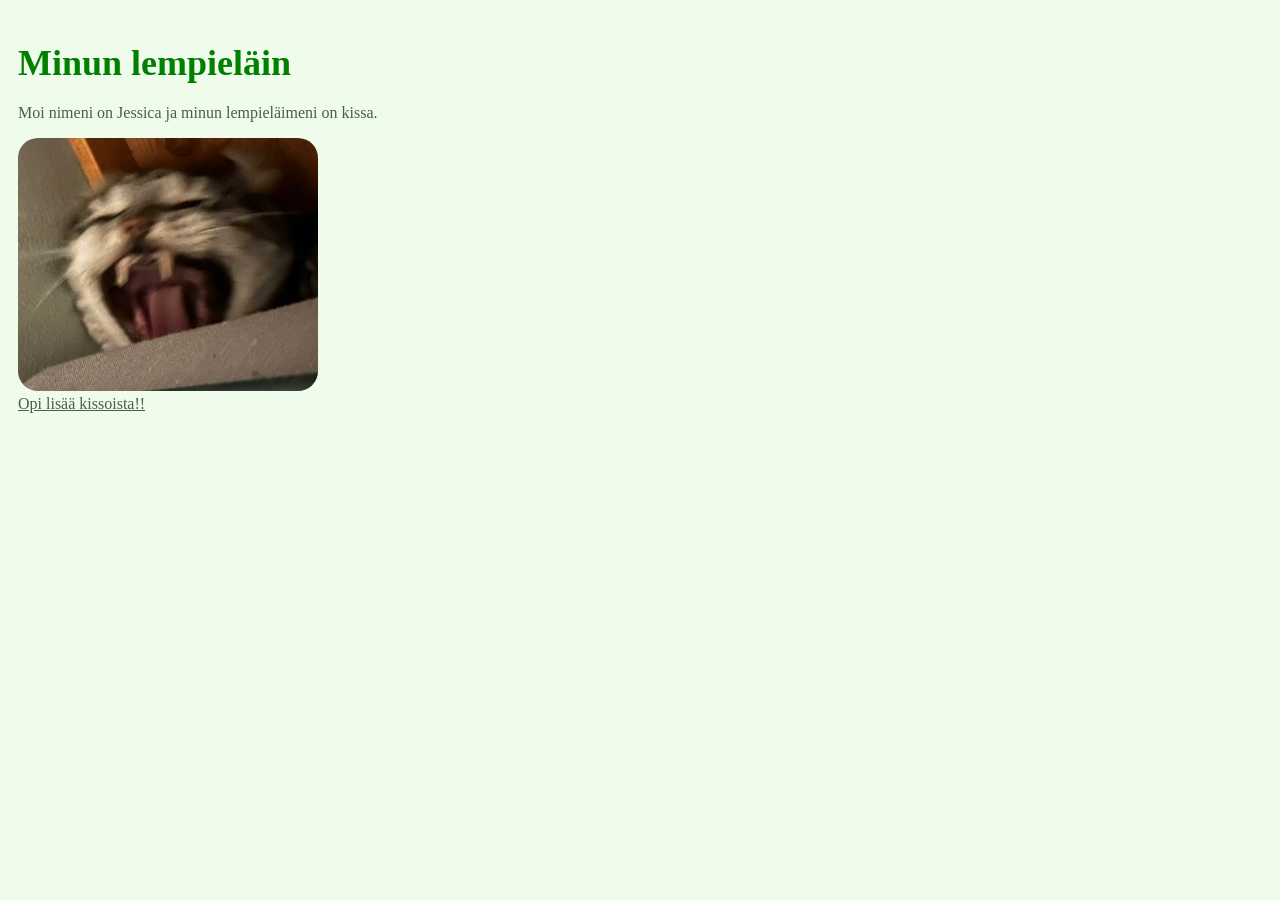
<file: WS01_HTML_basic/index.html>
<!DOCTYPE html>
<html lang="fi">
<head>
    <link rel="stylesheet" href="styles.css">
    <meta charset="UTF-8">
    <meta name="viewport" content="width=device-width, initial-scale=1.0">
    <title>"Lempieläin"</title>
</head>

<body>
    <h1>Minun lempieläin</h1>

    <p>Moi nimeni on Jessica ja minun lempieläimeni on kissa.</p>

    <img src="attack.jpg" alt="Kissa, jolla on suu auki">
    <br>
    <a href="https://fi.wikipedia.org/wiki/Kissa"> Opi lisää kissoista!!</a>
</body>
</html>
</file>
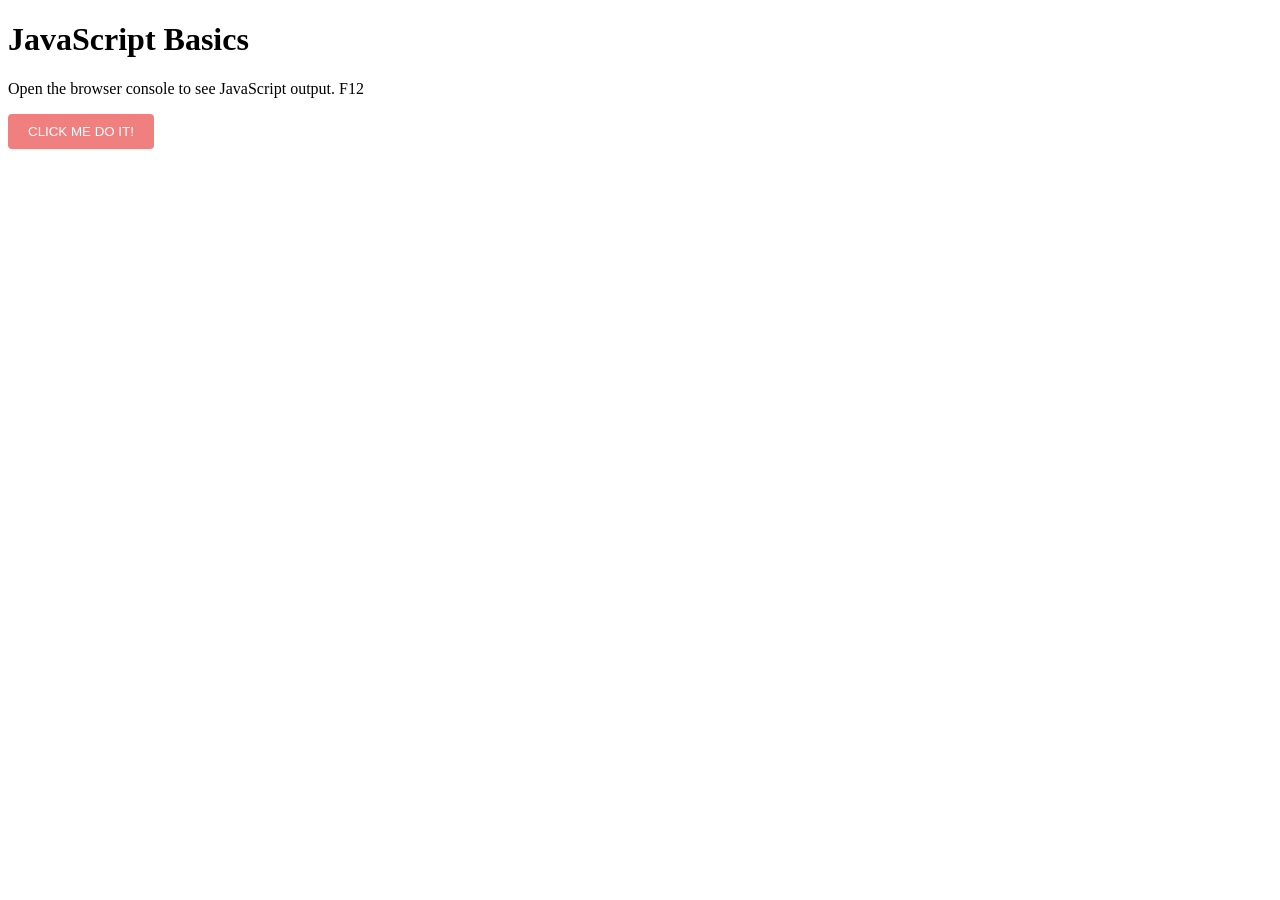
<file: WS02_JavaScript_Basics/index.html>
<!DOCTYPE html>
<html lang="en">
<head>
    <link rel="stylesheet" href="styles.css">
    <meta charset="UTF-8">
    <meta name="viewport" content="width=device-width, initial-scale=1.0">
    <title>JavaScript Basics</title>
</head>

<body>
    <h1>JavaScript Basics</h1>

    <p>Open the browser console to see JavaScript output. F12</p>
    
    </html><script src="js/script.js"></script>
    <button class ="transition-button" onclick="showMessage()">CLICK ME DO IT!</button>

</body>
</file>
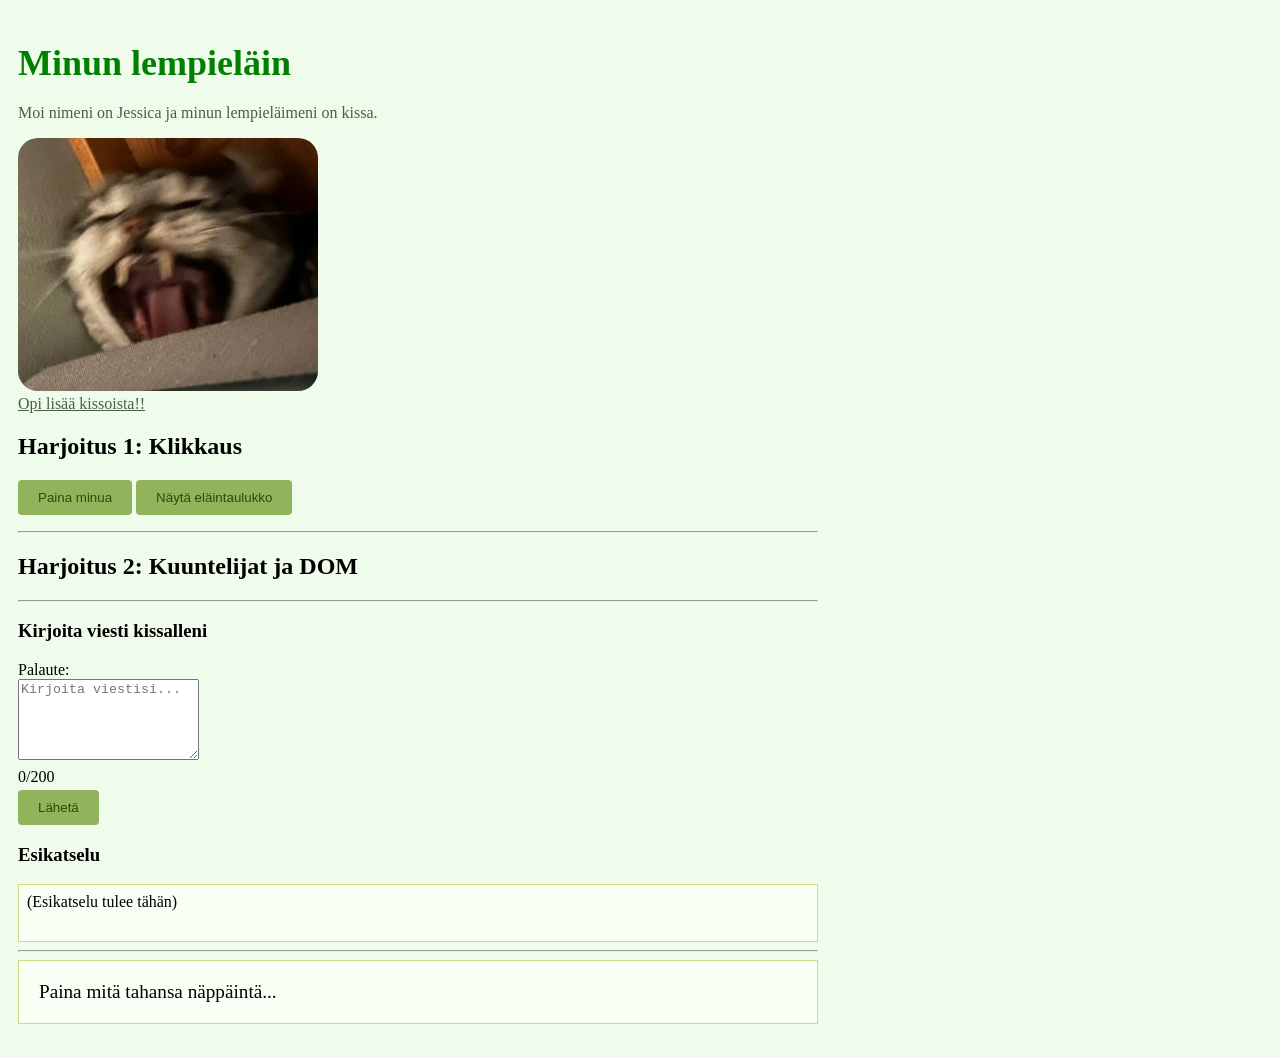
<file: WS03_JS_events/index.html>
<!DOCTYPE html>
<html lang="fi">
<head>
    <meta charset="UTF-8">
    <meta name="viewport" content="width=device-width, initial-scale=1.0">
    <title>Workshop 3</title>
    <link rel="stylesheet" href="styles.css">
    <script src="script.js" defer></script>
</head>

<body>
    <h1>Minun lempieläin</h1>

    <p>Moi nimeni on Jessica ja minun lempieläimeni on kissa.</p>

    <img src="attack.jpg" alt="Kissa, jolla on suu auki">
    <br>
    <a href="https://fi.wikipedia.org/wiki/Kissa"> Opi lisää kissoista!!</a>

    
    <!-- Harjoitus 1 -->

     <h2 id="AnimalTitle">Harjoitus 1: Klikkaus</h2>

    <p>
        <button id = "button" onclick="showMessage()">Paina minua</button>
        <button id = "button" onclick="showTable()">Näytä eläintaulukko</button>
    </p>

    <div id="tableContainer"></div>

    <hr>


    <!-- Harjoitus 2 -->

    <h2 id = "Harjoitus2"> Harjoitus 2: Kuuntelijat ja DOM </h2>

    <hr>

    <!-- Harjoitus 3 -->

    <h3>Kirjoita viesti kissalleni</h3>

    <form id="feedbackForm" novalidate>
        <label for="feedback">Palaute:</label><br>
        <textarea id="feedback" placeholder="Kirjoita viestisi..." rows="5"></textarea><br>

        <div style="margin: 4px 0;">
            <span id="charcount">0/200</span>
            <span id="status" aria-live="polite" style="margin-left: 8px; color: #666;"></span>
        </div>

        <button id="sendBtn" type="submit">Lähetä</button>
    </form>

    <h3>Esikatselu</h3>
    <div id="preview" style="border: 1px solid #c5de86; padding: 8px; min-height: 40px; background: #fafff5;">
        (Esikatselu tulee tähän)
    </div>

    <hr>

    <!-- Harjoitus 5 -->

    <div id="keybox" style="padding: 20px; border: 1px solid #c5de86; background: #fafff5; font-size: 1.2em;">
        Paina mitä tahansa näppäintä...
    </div>

    <p id="keyinfo"></p>

</body>
</html>
</file>
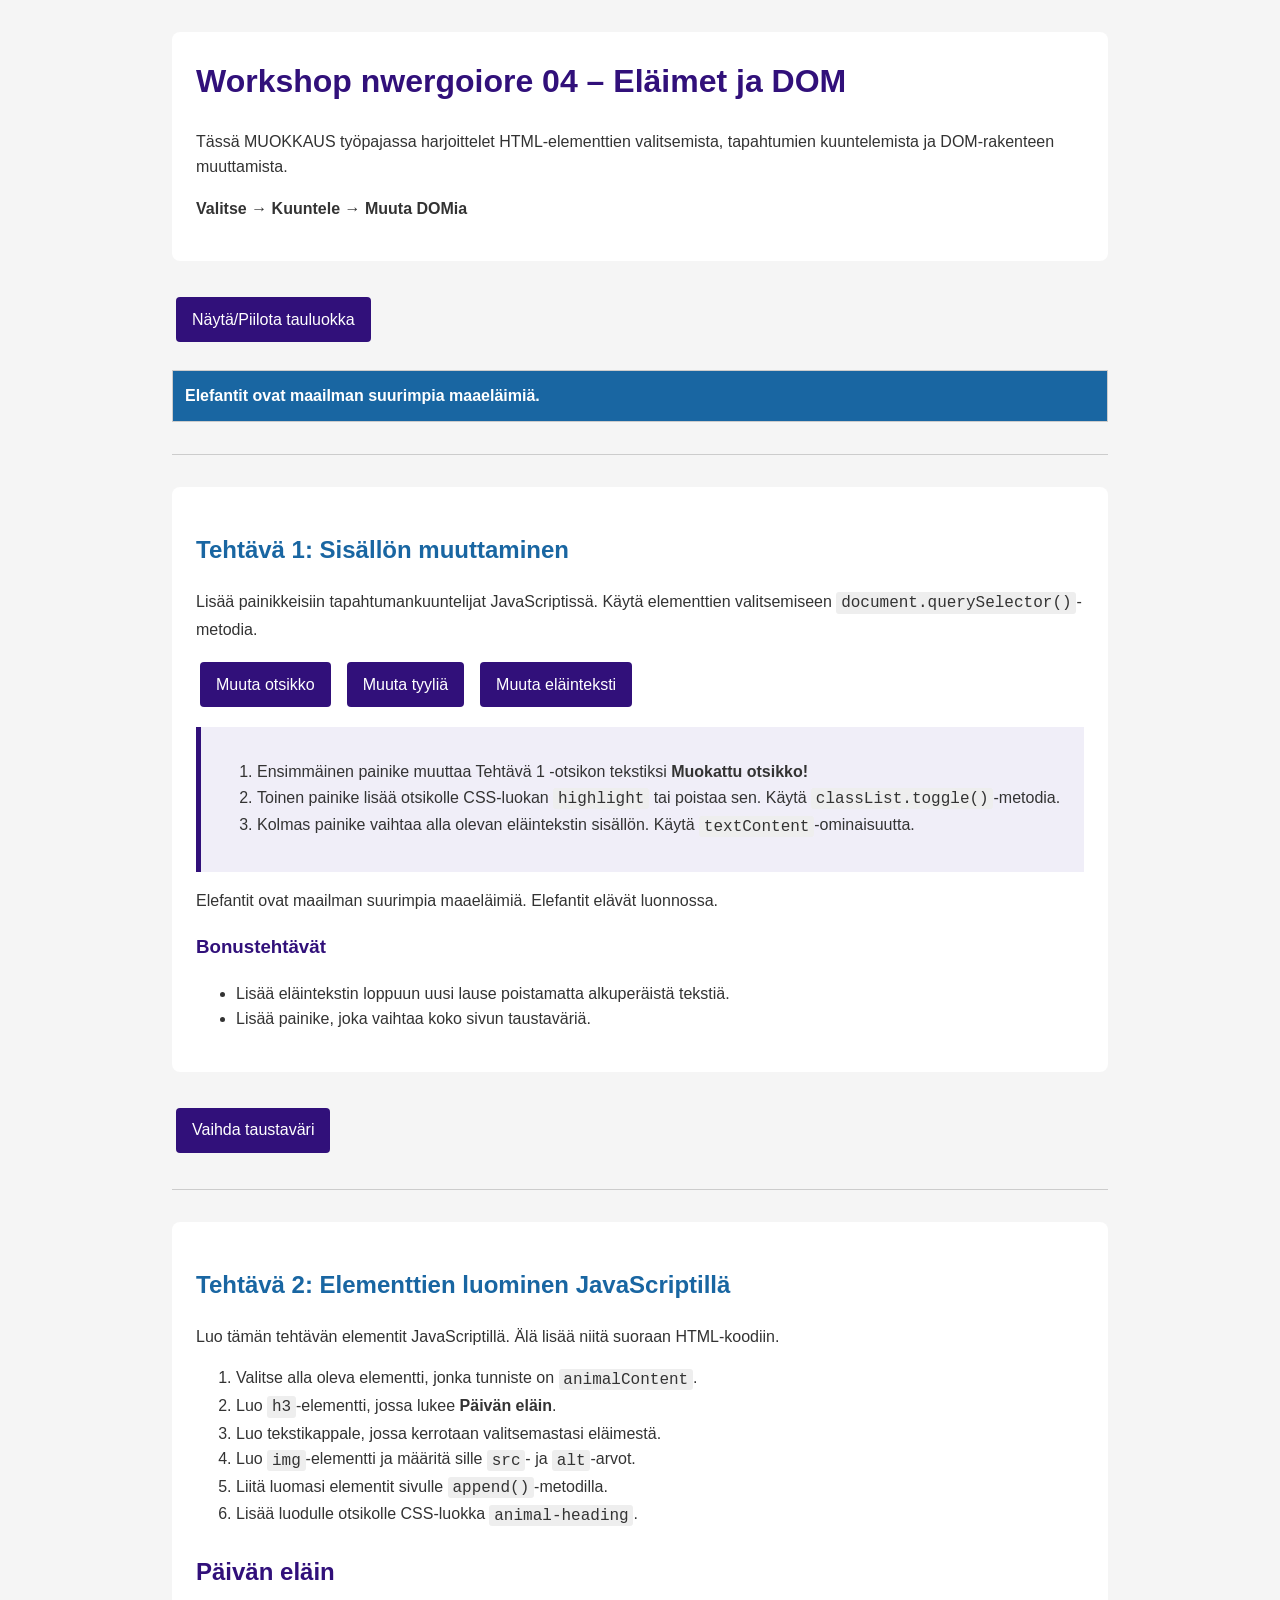
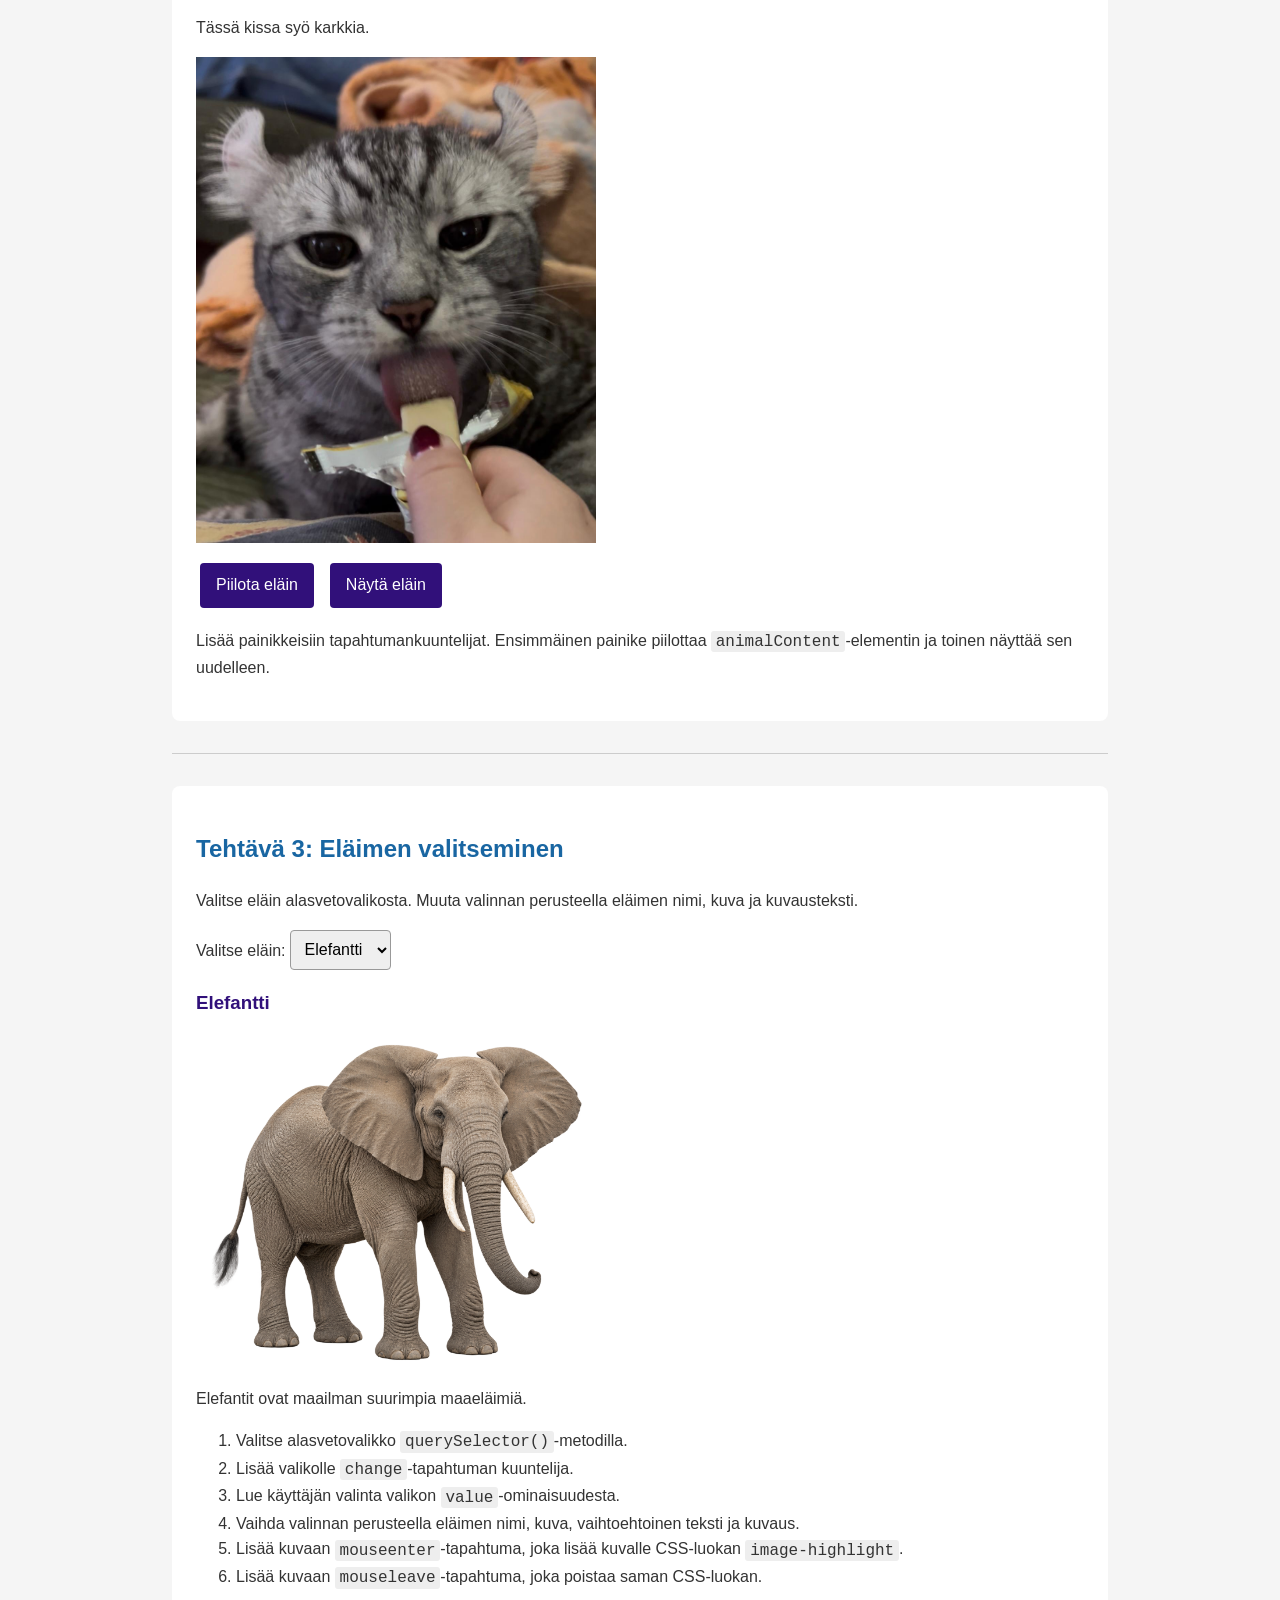
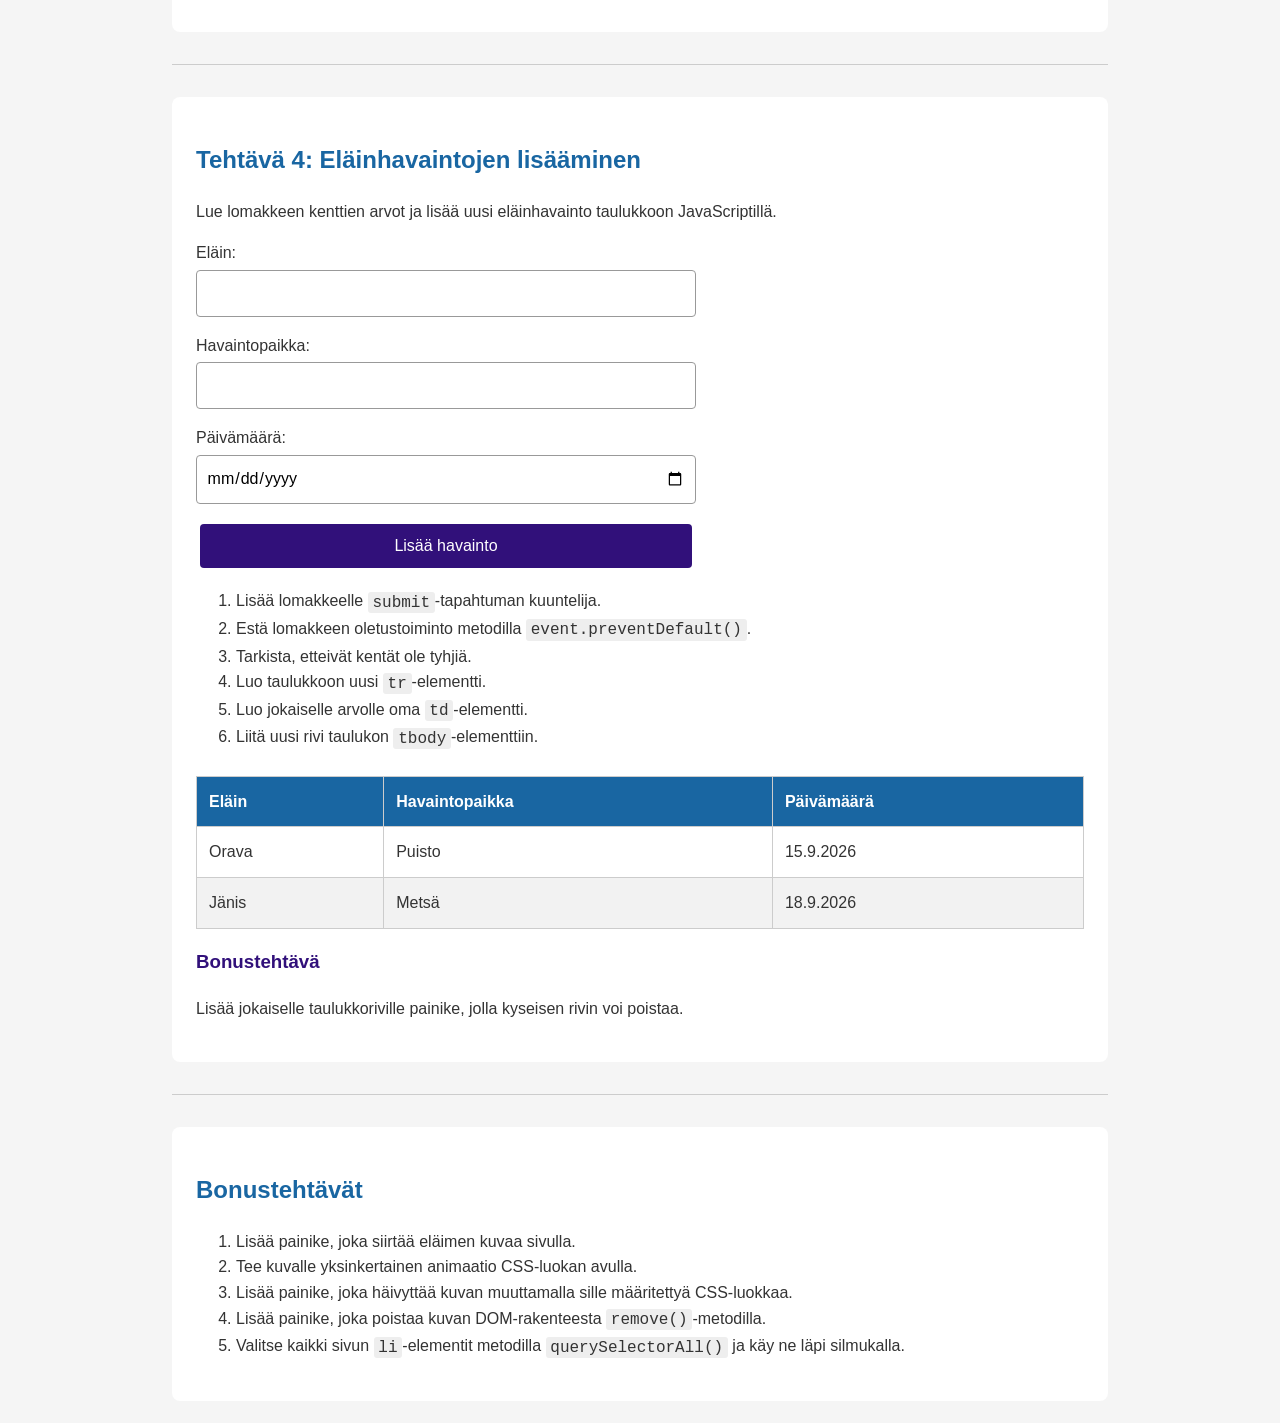
<file: WS04_DOM/index.html>
<!DOCTYPE html>
<html lang="fi">

<head>
    <meta charset="UTF-8">
    <meta name="viewport" content="width=device-width, initial-scale=1.0">

    <title>Workshop 04</title>

    <link rel="stylesheet" href="styles.css">
    <script src="script.js" defer></script>
</head>

<body>
    <header>
        <h1 id="mainHeading">Workshop nwergoiore 04 – Eläimet ja DOM</h1>

        <p>
            Tässä MUOKKAUS työpajassa harjoittelet HTML-elementtien valitsemista,
            tapahtumien kuuntelemista ja DOM-rakenteen muuttamista.
        </p>

        <p>
            <strong>Valitse → Kuuntele → Muuta DOMia</strong>
        </p>
    </header>

    <p>
        <button id ="animalButton" >Näytä/Piilota tauluokka</button>
    </p>
    <table id ="animalTable">
        <thead>
            <tr>
                <th>Elefantit ovat maailman suurimpia maaeläimiä.</th>
            </tr>
        </thead>
    </table>
    <hr>
    <main>
        <!-- TEHTÄVÄ 1 -->
        <section>
            <h2 id="taskOneHeading">Tehtävä 1: Sisällön muuttaminen</h2>

            <p>
                Lisää painikkeisiin tapahtumankuuntelijat JavaScriptissä.
                Käytä elementtien valitsemiseen
                <code>document.querySelector()</code>-metodia.
            </p>

            <div class="buttons">
                <button id="changeHeadingButton">
                    Muuta otsikko
                </button>

                <button id="changeStyleButton">
                    Muuta tyyliä
                </button>

                <button id="changeTextButton">
                    Muuta eläinteksti
                </button>
            </div>

            <div class="instructions">
                <ol>
                    <li>
                        Ensimmäinen painike muuttaa Tehtävä 1 -otsikon tekstiksi
                        <strong>Muokattu otsikko!</strong>
                    </li>

                    <li>
                        Toinen painike lisää otsikolle CSS-luokan
                        <code>highlight</code> tai poistaa sen.
                        Käytä <code>classList.toggle()</code>-metodia.
                    </li>

                    <li>
                        Kolmas painike vaihtaa alla olevan eläintekstin sisällön.
                        Käytä <code>textContent</code>-ominaisuutta.
                    </li>
                </ol>
            </div>

            <p id="animalText">
                Elefantit ovat maailman suurimpia maaeläimiä.
            </p>

            <h3>Bonustehtävät</h3>

            <ul>
                <li>
                    Lisää eläintekstin loppuun uusi lause poistamatta
                    alkuperäistä tekstiä.
                </li>

                <li>
                    Lisää painike, joka vaihtaa koko sivun taustaväriä.
                </li>
            </ul>
        </section>

        <button id="changeBackgroundButton">
        Vaihda taustaväri
        </button>


        <hr>

        <!-- TEHTÄVÄ 2 -->
        <section>
            <h2>Tehtävä 2: Elementtien luominen JavaScriptillä</h2>

            <p>
                Luo tämän tehtävän elementit JavaScriptillä. Älä lisää niitä
                suoraan HTML-koodiin.
            </p>

            <ol>
                <li>
                    Valitse alla oleva elementti, jonka tunniste on
                    <code>animalContent</code>.
                </li>

                <li>
                    Luo <code>h3</code>-elementti, jossa lukee
                    <strong>Päivän eläin</strong>.
                </li>

                <li>
                    Luo tekstikappale, jossa kerrotaan valitsemastasi eläimestä.
                </li>

                <li>
                    Luo <code>img</code>-elementti ja määritä sille
                    <code>src</code>- ja <code>alt</code>-arvot.
                </li>

                <li>
                    Liitä luomasi elementit sivulle
                    <code>append()</code>-metodilla.
                </li>

                <li>
                    Lisää luodulle otsikolle CSS-luokka
                    <code>animal-heading</code>.
                </li>
            </ol>

            <div id="animalContent"></div>

            <div class="buttons">
                <button id="hideAnimalButton">
                    Piilota eläin
                </button>

                <button id="showAnimalButton">
                    Näytä eläin
                </button>
            </div>

            <p>
                Lisää painikkeisiin tapahtumankuuntelijat. Ensimmäinen painike
                piilottaa <code>animalContent</code>-elementin ja toinen näyttää
                sen uudelleen.
            </p>
        </section>

        <hr>

        <!-- TEHTÄVÄ 3 -->
        <section>
            <h2>Tehtävä 3: Eläimen valitseminen</h2>

            <p>
                Valitse eläin alasvetovalikosta. Muuta valinnan perusteella
                eläimen nimi, kuva ja kuvausteksti.
            </p>

            <label for="animalSelect">Valitse eläin:</label>

            <select id="animalSelect">
                <option value="elephant">Elefantti</option>
                <option value="tiger">Tiikeri</option>
                <option value="penguin">Pingviini</option>
                <option value="panda">Panda</option>
            </select>

            <article id="selectedAnimal">
                <h3 id="animalName">Elefantti</h3>

                <img
                    id="animalImage"
                    src="images/elephant.png"
                    alt="Elefantti"
                >

                <p id="animalDescription">
                    Elefantit ovat maailman suurimpia maaeläimiä.
                </p>
            </article>

            <ol>
                <li>
                    Valitse alasvetovalikko
                    <code>querySelector()</code>-metodilla.
                </li>

                <li>
                    Lisää valikolle <code>change</code>-tapahtuman kuuntelija.
                </li>

                <li>
                    Lue käyttäjän valinta valikon
                    <code>value</code>-ominaisuudesta.
                </li>

                <li>
                    Vaihda valinnan perusteella eläimen nimi, kuva,
                    vaihtoehtoinen teksti ja kuvaus.
                </li>

                <li>
                    Lisää kuvaan <code>mouseenter</code>-tapahtuma, joka lisää
                    kuvalle CSS-luokan <code>image-highlight</code>.
                </li>

                <li>
                    Lisää kuvaan <code>mouseleave</code>-tapahtuma, joka poistaa
                    saman CSS-luokan.
                </li>
            </ol>
        </section>

        <hr>

        <!-- TEHTÄVÄ 4 -->
        <section>
            <h2>Tehtävä 4: Eläinhavaintojen lisääminen</h2>

            <p>
                Lue lomakkeen kenttien arvot ja lisää uusi eläinhavainto
                taulukkoon JavaScriptillä.
            </p>

            <form id="animalForm">
                <div>
                    <label for="observationAnimal">Eläin:</label>

                    <input
                        type="text"
                        id="observationAnimal"
                        name="observationAnimal"
                    >
                </div>

                <div>
                    <label for="observationLocation">Havaintopaikka:</label>

                    <input
                        type="text"
                        id="observationLocation"
                        name="observationLocation"
                    >
                </div>

                <div>
                    <label for="observationDate">Päivämäärä:</label>

                    <input
                        type="date"
                        id="observationDate"
                        name="observationDate"
                    >
                </div>

                <button type="submit">
                    Lisää havainto
                </button>
            </form>

            <ol>
                <li>
                    Lisää lomakkeelle <code>submit</code>-tapahtuman kuuntelija.
                </li>

                <li>
                    Estä lomakkeen oletustoiminto metodilla
                    <code>event.preventDefault()</code>.
                </li>

                <li>
                    Tarkista, etteivät kentät ole tyhjiä.
                </li>

                <li>
                    Luo taulukkoon uusi <code>tr</code>-elementti.
                </li>

                <li>
                    Luo jokaiselle arvolle oma <code>td</code>-elementti.
                </li>

                <li>
                    Liitä uusi rivi taulukon <code>tbody</code>-elementtiin.
                </li>
            </ol>

            <table id="observationTable">
                <thead>
                    <tr>
                        <th>Eläin</th>
                        <th>Havaintopaikka</th>
                        <th>Päivämäärä</th>
                    </tr>
                </thead>

                <tbody id="observationTableBody">
                    <tr>
                        <td>Orava</td>
                        <td>Puisto</td>
                        <td>15.9.2026</td>
                    </tr>

                    <tr>
                        <td>Jänis</td>
                        <td>Metsä</td>
                        <td>18.9.2026</td>
                    </tr>
                </tbody>
            </table>

            <h3>Bonustehtävä</h3>

            <p>
                Lisää jokaiselle taulukkoriville painike, jolla kyseisen rivin
                voi poistaa.
            </p>
        </section>

        <hr>

        <!-- BONUSTEHTÄVÄT -->
        <section>
            <h2>Bonustehtävät</h2>

            <ol>
                <li>
                    Lisää painike, joka siirtää eläimen kuvaa sivulla.
                </li>

                <li>
                    Tee kuvalle yksinkertainen animaatio CSS-luokan avulla.
                </li>

                <li>
                    Lisää painike, joka häivyttää kuvan muuttamalla sille
                    määritettyä CSS-luokkaa.
                </li>

                <li>
                    Lisää painike, joka poistaa kuvan DOM-rakenteesta
                    <code>remove()</code>-metodilla.
                </li>

                <li>
                    Valitse kaikki sivun <code>li</code>-elementit metodilla
                    <code>querySelectorAll()</code> ja käy ne läpi silmukalla.
                </li>
            </ol>
        </section>
    </main>
</body>

</html>
</file>
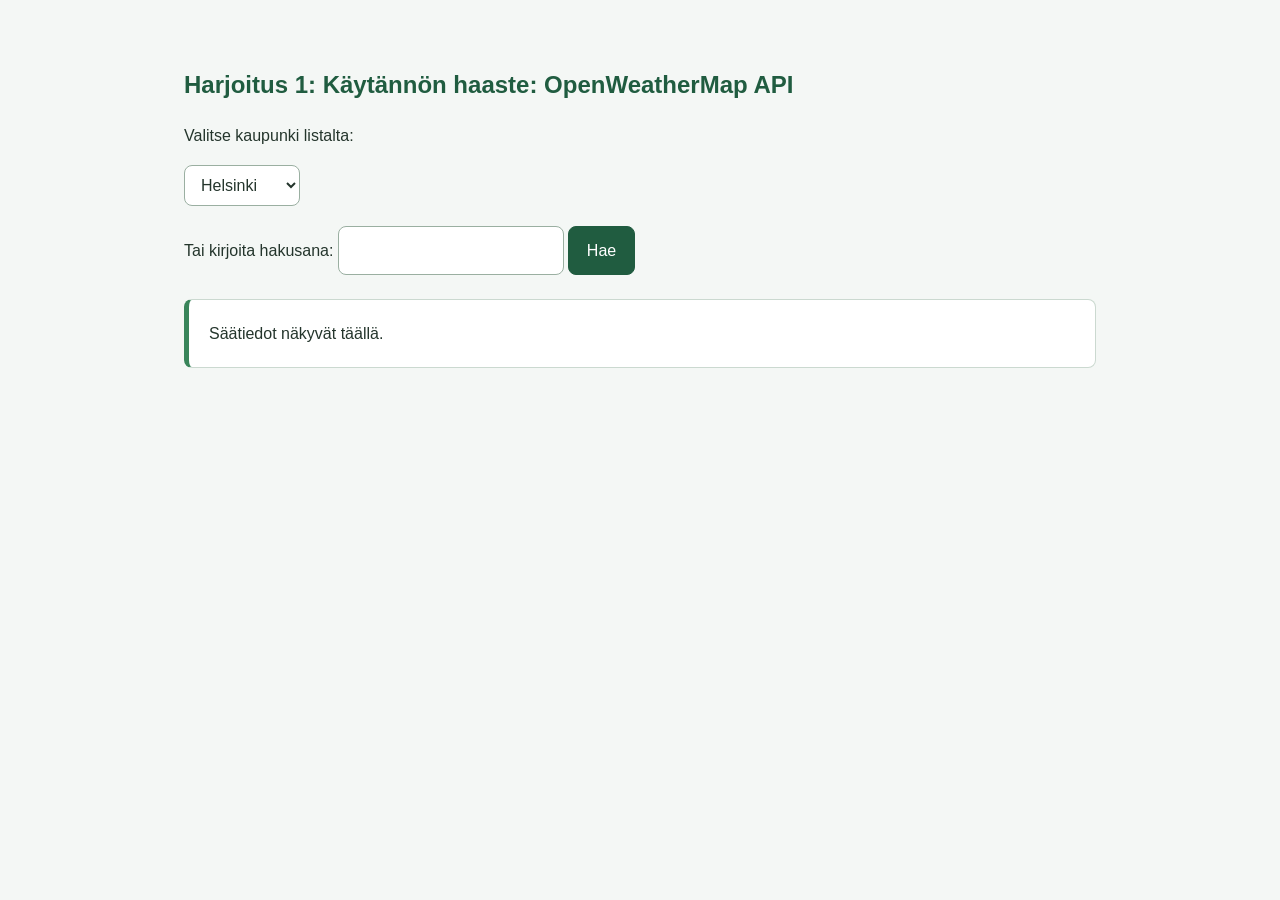
<file: WS08_JSON/index.html>
<!DOCTYPE html>
<HTML lang="fi">

<head>
    <meta charset="utf-8">
    <title>Työpaja 8</title>
    <link rel="stylesheet" href="styles.css">
    <script src="script.js" defer></script>
</head>

<body class="ws8">
    
    <h2>Harjoitus 1: Käytännön haaste: OpenWeatherMap API</h2>

    <p>Valitse kaupunki listalta:</p>
    <select name="mySelect" id="city" onchange="">
        <option value="Helsinki">Helsinki</option>
        <option value="Stockholm">Tukholma</option>
        <option value="Rome">Rooma</option>
        <option value="New York">New York</option>
    </select>
    <p>Tai kirjoita hakusana: <input id="citysearch" /><button id="search">Hae</button></p>
    <div id="weatherdata">Säätiedot näkyvät täällä.</div>

</body>
</html>
</file>
<file: WS01_HTML_basic/styles.css>
body {
  background-color: #effceb;
  padding: 10px;
  max-width: 800px;
  }
    
h1 {
  font-size: 36px;
  color: green;
  margin-bottom: 20px;
}

p {
  color: #476142;
}

img {
  height: auto;
  max-width: 100%;
  width: 300px;
  border-radius: 20px;
  }

a {
  color: #476142;
}
a:hover {
  color: #152202;
  text-decoration: none;
}
</file>
<file: WS02_JavaScript_Basics/styles.css>
.transition-button {
    background-color: lightcoral;
    color: white;
    padding: 10px 20px;
    border: none;
    border-radius: 4px;
    cursor: pointer;
    transition: background-color 0.3s ease;
}
      
.transition-button:hover {
    background-color: #4CAF50;
}
</file>
<file: WS03_JS_events/styles.css>
body {
  background-color: #effceb;
  padding: 10px;
  max-width: 800px;
  }
    
h1 {
  font-size: 36px;
  color: green;
  margin-bottom: 20px;
}

p {
  color: #476142;
}

img {
  height: auto;
  max-width: 100%;
  width: 300px;
  border-radius: 20px;
  }

a {
  color: #476142;
}
a:hover {
  color: #152202;
  text-decoration: none;
}

button {
    background-color: #90b35c ;
    color: rgb(44, 76, 7);
    padding: 10px 20px;
    border: none;
    border-radius: 4px;
    cursor: pointer;
}
</file>
<file: WS04_DOM/styles.css>
* {
    box-sizing: border-box;
}

body {
    max-width: 1000px;
    margin: 0 auto;
    padding: 2rem;

    font-family: "Trebuchet MS", Helvetica, sans-serif;
    line-height: 1.6;
    color: #333333;
    background-color: #f5f5f5;
}

header,
section {
    margin-bottom: 2rem;
    padding: 1.5rem;

    background-color: white;
    border-radius: 8px;
}

h1 {
    margin-top: 0;
    color: #31107a;
}

h2 {
    color: #1966a2;
}

h3 {
    color: #31107a;
}

hr {
    margin: 2rem 0;
    border: 0;
    border-top: 1px solid #cccccc;
}

button {
    margin: 0.25rem;
    padding: 0.6rem 1rem;

    font: inherit;
    color: white;
    background-color: #31107a;

    border: 0;
    border-radius: 4px;
    cursor: pointer;
}

button:hover {
    background-color: #5631a5;
}

button:focus-visible,
input:focus-visible,
select:focus-visible {
    outline: 3px solid #28a78e;
    outline-offset: 2px;
}

.buttons {
    display: flex;
    flex-wrap: wrap;
    gap: 0.5rem;
    margin: 1rem 0;
}

.instructions {
    padding: 1rem;
    background-color: #f0eef8;
    border-left: 5px solid #31107a;
}

code {
    padding: 0.1rem 0.3rem;
    font-family: Consolas, monospace;
    background-color: #eeeeee;
    border-radius: 3px;
}

.highlight {
    padding: 1rem;
    color: white;
    background-color: #31107a;
}

.animal-heading {
    color: #31107a;
    font-family: Arial, sans-serif;
}

.image-highlight {
    border: 6px solid #31107a;
}

#animalImage,
#animalContent img {
    display: block;
    width: 400px;
    max-width: 100%;
    height: auto;
    margin: 1rem 0;
}

form {
    display: grid;
    gap: 1rem;
    max-width: 500px;
    margin: 1rem 0;
}

form div {
    display: grid;
    gap: 0.25rem;
}

input,
select {
    padding: 0.6rem;
    font: inherit;
    border: 1px solid #999999;
    border-radius: 4px;
}

table {
    width: 100%;
    margin-top: 1.5rem;
    border-collapse: collapse;
}

th,
td {
    padding: 0.75rem;
    text-align: left;
    border: 1px solid #cccccc;
}

th {
    color: white;
    background-color: #1966a2;
}

tbody tr:nth-child(even) {
    background-color: #f2f2f2;
}

@media (max-width: 600px) {
    body {
        padding: 1rem;
    }

    header,
    section {
        padding: 1rem;
    }

    .buttons {
        flex-direction: column;
    }

    button {
        width: 100%;
    }
}

.highlight {
    color: #31107a;
    background-color: #f0eef8;
}

.animal-heading {
    color: #31107a;
    font-size: 24px;
}

.image-highlight {
    border-color: #1966a2;
    border-radius: 10px;
    transition: 0.5s;
}
</file>
<file: WS08_JSON/styles.css>
* {
  box-sizing: border-box;
}

body.ws8 {
  max-width: 960px;
  margin: 0 auto;
  padding: 36px 24px 60px;
  background-color: #f4f7f5;
  color: #24352c;
  font-family: Arial, Helvetica, sans-serif;
  font-size: 16px;
  line-height: 1.7;
}

.ws8 h1 {
  color: #205c40;
  font-size: clamp(1.8rem, 4vw, 2.5rem);
  line-height: 1.25;
}

.ws8 h2 {
  margin-top: 32px;
  color: #205c40;
  line-height: 1.4;
}

.ws8 hr {
  margin: 32px 0;
  border: 0;
  border-top: 1px solid #cbd9d0;
}

.ws8 a {
  color: #18664a;
  overflow-wrap: anywhere;
  text-underline-offset: 3px;
}

.ws8 li {
  margin-bottom: 10px;
}

.ws8 button,
.ws8 input,
.ws8 select {
  font: inherit;
}

.ws8 button {
  margin: 4px;
  padding: 10px 18px;
  border: 1px solid #205c40;
  border-radius: 8px;
  background-color: #205c40;
  color: white;
  cursor: pointer;
}

.ws8 button:hover {
  background-color: #16452f;
}

.ws8 input,
.ws8 select {
  max-width: 100%;
  padding: 10px 12px;
  border: 1px solid #9aafa1;
  border-radius: 8px;
  background-color: white;
  color: #24352c;
}

.ws8 :is(button, input, select, a):focus-visible {
  outline: 3px solid #b46b00;
  outline-offset: 3px;
}

.ws8 pre {
  padding: 20px;
  overflow-x: auto;
  border-radius: 10px;
  background-color: #22372b;
  color: #e6f5eb;
  font-size: 0.95rem;
  line-height: 1.6;
}

.ws8 #jsondata,
.ws8 #rawdata,
.ws8 #weatherdata {
  margin: 20px 0;
  padding: 20px;
  overflow-wrap: anywhere;
  overflow-x: auto;
  border: 1px solid #cbd9d0;
  border-left: 5px solid #39855a;
  border-radius: 8px;
  background-color: white;
}

.ws8 table {
  width: 100%;
  border-collapse: collapse;
}

.ws8 th,
.ws8 td {
  padding: 12px;
  border: 1px solid #cbd9d0;
  text-align: left;
  vertical-align: top;
}

.ws8 th {
  background-color: #e4eee7;
}

.ws8 img {
  max-width: 100%;
  height: auto;
}
</file>
